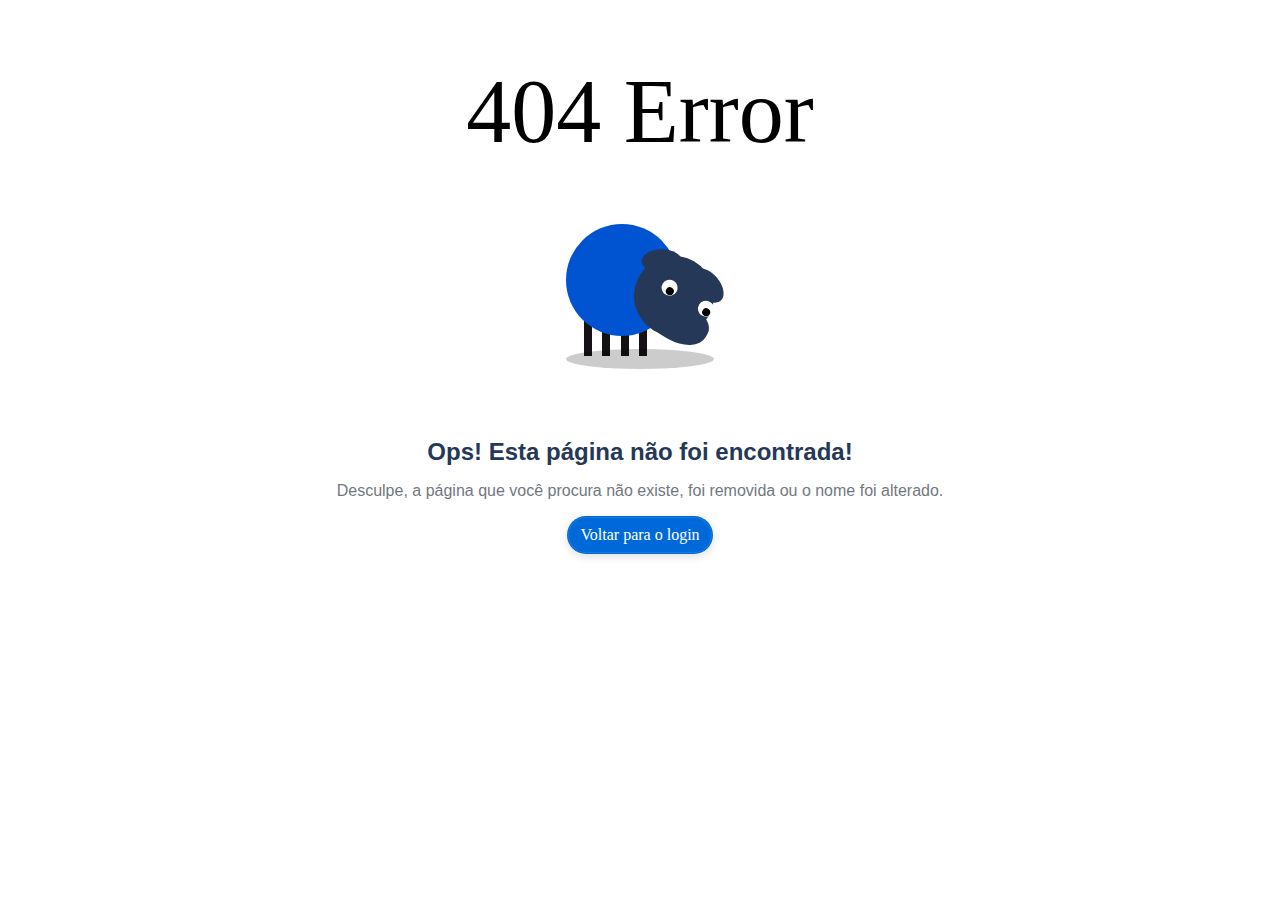
<file: error404.html>
<!DOCTYPE html>
<html lang="pt-br">

<head>
    <meta charset="UTF-8">
    <meta name="viewport" content="width=device-width, initial-scale=1, shrink-to-fit=no" />
    <meta name="author" content="Marcos Eduardo" />
    <!-- Favicon-->
    <link type="image/png" sizes="96x96" rel="icon" href="assets/favicon.png">
    <!-- Styles-->
    <link rel="stylesheet" href="css/error404.css">
    <title>404 Error</title>
</head>

<body>
    <div class="error-content">
        <div class="container">
            <div class="row">
                <div class="col-md-12 ">
                    <div class="error-text">
                        <h1 class="error">404 Error</h1>
                        <div class="im-sheep">
                            <div class="top">
                                <div class="body"></div>
                                <div class="head">
                                    <div class="im-eye one"></div>
                                    <div class="im-eye two"></div>
                                    <div class="im-ear one"></div>
                                    <div class="im-ear two"></div>
                                </div>
                            </div>
                            <div class="im-legs">
                                <div class="im-leg"></div>
                                <div class="im-leg"></div>
                                <div class="im-leg"></div>
                                <div class="im-leg"></div>
                            </div>
                        </div>
                        <h4>Ops! Esta página não foi encontrada!</h4>
                        <p>Desculpe, a página que você procura não existe, foi removida ou o nome foi alterado.</p>
                        <a href="/login.html" class="btn btn-primary btn-round">Voltar para o login</a>
                    </div>
                </div>
            </div>
        </div>
    </div>
</body>

</html>
</file>
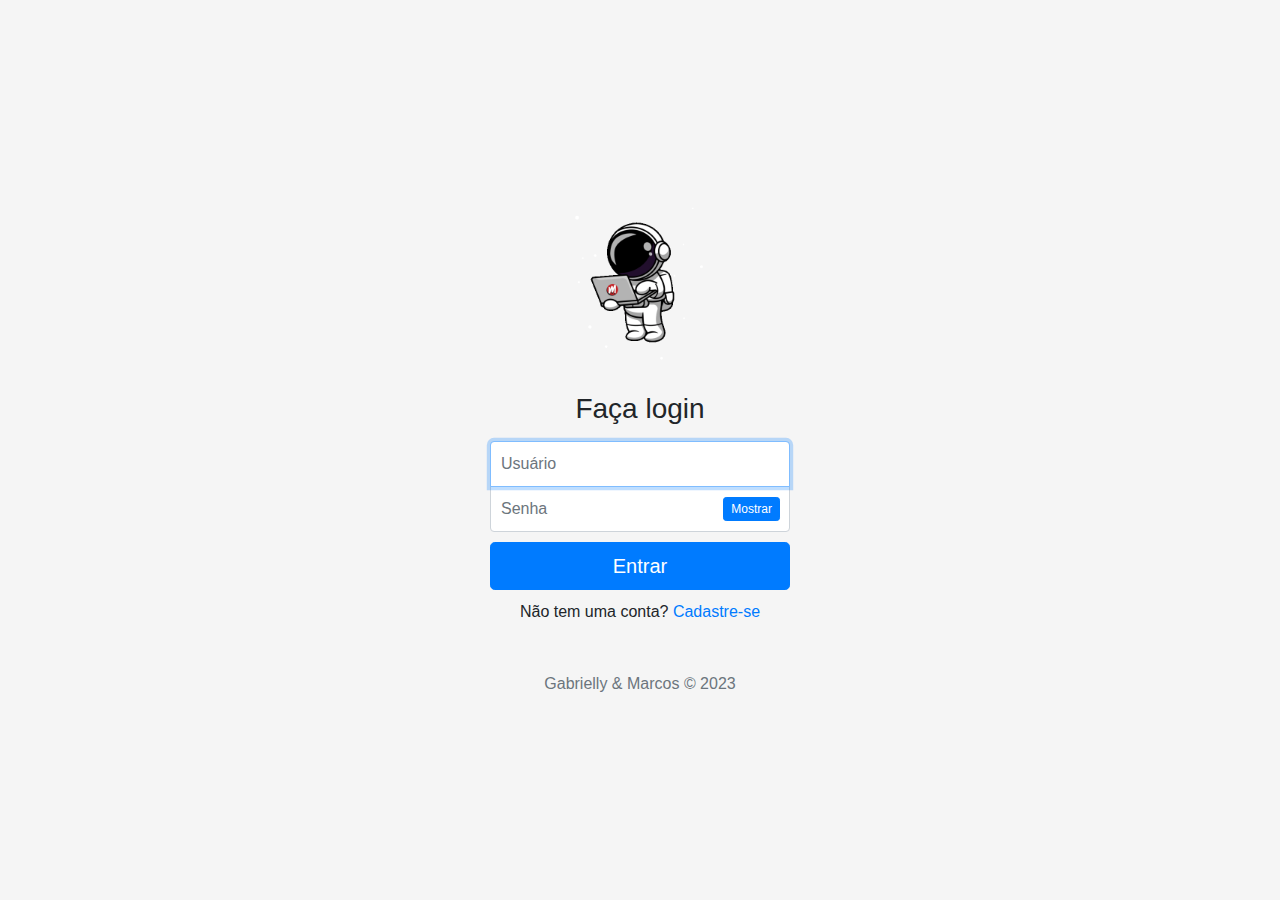
<file: login.html>
<!DOCTYPE html>
<html lang="pt-br">

<head>
    <meta charset="UTF-8">
    <meta name="viewport" content="width=device-width, initial-scale=1, shrink-to-fit=no" />
    <meta name="author" content="Marcos Eduardo" />
    <!-- Favicon-->
    <link type="image/png" sizes="96x96" rel="icon" href="assets/favicon.png">
    <!-- Styles-->
    <link rel="stylesheet" href="css/bootstrap.min.css">
    <link rel="stylesheet" type="text/css" href="css/login.css">
    <title>Laboratório 1</title>
</head>

<body class="text-center">
    <form class="form-signin" method="POST" action="/home.html" novalidate="">

        <!-- Imagem principal -->
        <img class="mb-4" src="assets/astro_login.gif" alt="" width="180" height="180">

        <!-- Título principal do formulário -->
        <h1 class="h3 mb-3 font-weight-normal">Faça login</h1>

        <!-- Rótulo e campo de entrada para o nome de usuário -->
        <label for="usuario" class="sr-only">Usuário</label>
        <input type="text" id="usuario" name="usuario" class="form-control" placeholder="Usuário" required autofocus>

        <!-- Rótulo e campo de entrada para a senha -->
        <label for="senha" class="sr-only">Senha</label>
        <input type="password" id="senha" name="senha" class="form-control" placeholder="Senha" required data-eye>

        <!-- Botão de envio do formulário -->
        <button class="btn btn-lg btn-primary btn-block" type="submit">Entrar</button>

        <!-- Botão de Registro -->
        <div class="text-center">
            <p class="cadastro">Não tem uma conta? <a href="/cadastro.html">Cadastre-se</a></p>
        </div>

        <!-- Rodapé com informações de direitos autorais -->
        <p class="mt-5 mb-3 text-muted">Gabrielly & Marcos &copy; 2023</p>

    </form>
</body>
<script src="js/jquery-3.3.1.slim.min.js"></script>
<script src="js/login.js"></script>

</html>
</file>
<file: css/error404.css>
h4{
    color: #253858;
    margin-bottom: .8rem;
    position: relative;
    font-family: 'Raleway', sans-serif;
    font-size: 1.5rem;
}
p{
    margin-top: 0;
    margin-bottom: 1rem;
    display: block;
    margin-block-start: 1em;
    margin-block-end: 1em;
    margin-inline-start: 0px;
    margin-inline-end: 0px;
    color: rgb(113, 120, 126);
    font-family: 'Lato', sans-serif;
}
.btn-primary:hover {
    color: #fff;
    background-color: #0069d9;
    border-color: #0062cc;
}
.btn-primary {
    color: #fff;
    background-color: #0069d9;
    border-color: #0062cc;
}
.btn-round {
    border-radius: 30px !important;
    text-decoration: none;
}

.btn {
    font-size: 15px;
    font-weight: 600;
    padding: 9px 25px;
    border-width: 2px;
    box-shadow: 0 3px 8px 0 rgba(41,49,89,.15), inset 0 0 0 1px hsla(0,0%,100%,.1);
}
.btn {
    display: inline-block;
    font-weight: 400;
    text-align: center;
    white-space: nowrap;
    vertical-align: middle;
    -webkit-user-select: none;
    -moz-user-select: none;
    -ms-user-select: none;
    user-select: none;
    border: 1px solid transparent;
    padding: .375rem .75rem;
    font-size: 1rem;
    line-height: 1.5;
    border-radius: .25rem;
    transition: color .15s ease-in-out,background-color .15s ease-in-out,border-color .15s ease-in-out,box-shadow .15s ease-in-out;
}
.btn:not(:disabled):not(.disabled) {
    cursor: pointer;
}
/*[404 error page]
--------------------------*/
.error-content {
    padding: 0 0 70px;
}
.error-text{
    text-align: center;
}
.error {
    font-size: 90px;
    font-weight: 100;
}
@keyframes bob {
    0% {
        top: 0;
    }
    50% {
        top: 0.2em;
    }
}
.im-sheep {
    display: inline-block;
    position: relative;
    font-size: 1em;
    margin-bottom: 70px;
}
.im-sheep * {
    transition: transform 0.3s;
}
.im-sheep .top {
    position: relative;
    top: 0;
    animation: bob 1s infinite;
}
.im-sheep:hover .head {
    transform: rotate(0deg);
}
.im-sheep:hover .head .im-eye {
    width: 1.25em;
    height: 1.25em;
}
.im-sheep:hover .head .im-eye:before {
    right: 30%;
}
.im-sheep:hover .top {
    animation-play-state: paused;
}
.im-sheep .head {
    display: inline-block;
    width: 5em;
    height: 5em;
    border-radius: 100%;
    background: #253858;
    vertical-align: middle;
    position: relative;
    top: 1em;
    transform: rotate(30deg);
}
.im-sheep .head:before {
    content: '';
    display: inline-block;
    width: 80%;
    height: 50%;
    background: #253858;
    position: absolute;
    bottom: 0;
    right: -10%;
    border-radius: 50% 40%;
}
.im-sheep .head:hover .im-ear.one, .im-sheep .head:hover .im-ear.two {
    transform: rotate(0deg);
}
.im-sheep .head .im-eye {
    display: inline-block;
    width: 1em;
    height: 1em;
    border-radius: 100%;
    background: white;
    position: absolute;
    overflow: hidden;
}
.im-sheep .head .im-eye:before {
    content: '';
    display: inline-block;
    background: black;
    width: 50%;
    height: 50%;
    border-radius: 100%;
    position: absolute;
    right: 10%;
    bottom: 10%;
    transition: all 0.3s;
}
.im-sheep .head .im-eye.one {
    right: -2%;
    top: 1.7em;
}
.im-sheep .head .im-eye.two {
    right: 2.5em;
    top: 1.7em;
}
.im-sheep .head .im-ear {
    background: #253858;
    width: 50%;
    height: 30%;
    border-radius: 100%;
    position: absolute;
}
.im-sheep .head .im-ear.one {
    left: -10%;
    top: 5%;
    transform: rotate(-30deg);
}
.im-sheep .head .im-ear.two {
    top: 2%;
    right: -5%;
    transform: rotate(20deg);
}
.im-sheep .body {
    display: inline-block;
    width: 7em;
    height: 7em;
    border-radius: 100%;
    background: #0054D1;
    position: relative;
    vertical-align: middle;
    margin-right: -3em;
}
.im-sheep .im-legs {
    display: inline-block;
    position: absolute;
    top: 80%;
    left: 10%;
    z-index: -1;
}
.im-sheep .im-legs .im-leg {
    display: inline-block;
    background: #141214;
    width: 0.5em;
    height: 2.5em;
    margin: 0.2em;
}
.im-sheep::before {
    left: 0;
    content: '';
    display: inline-block;
    position: absolute;
    top: 112%;
    width: 100%;
    height: 18%;
    border-radius: 100%;
    background: rgba(0, 0, 0, 0.2);
}
</file>
<file: css/login.css>
html,
body {
  height: 100%;
}

body {
  display: -ms-flexbox;
  display: -webkit-box;
  display: flex;
  -ms-flex-align: center;
  -ms-flex-pack: center;
  -webkit-box-align: center;
  align-items: center;
  -webkit-box-pack: center;
  justify-content: center;
  padding-top: 40px;
  padding-bottom: 40px;
  background-color: #f5f5f5;
}

p.cadastro{
	margin-top: 10px;
}

.form-signin {
  width: 100%;
  max-width: 330px;
  padding: 15px;
  margin: 0 auto;
}

.form-signin .form-control {
  position: relative;
  box-sizing: border-box;
  height: auto;
  padding: 10px;
  font-size: 16px;
}
.form-signin .form-control:focus {
  z-index: 2;
}
.form-signin input[type="text"] {
  margin-bottom: -1px;
  border-bottom-right-radius: 0;
  border-bottom-left-radius: 0;
}
.form-signin input[id="senha"] {
  margin-bottom: 10px;
  border-top-left-radius: 0;
  border-top-right-radius: 0;
}
</file>
